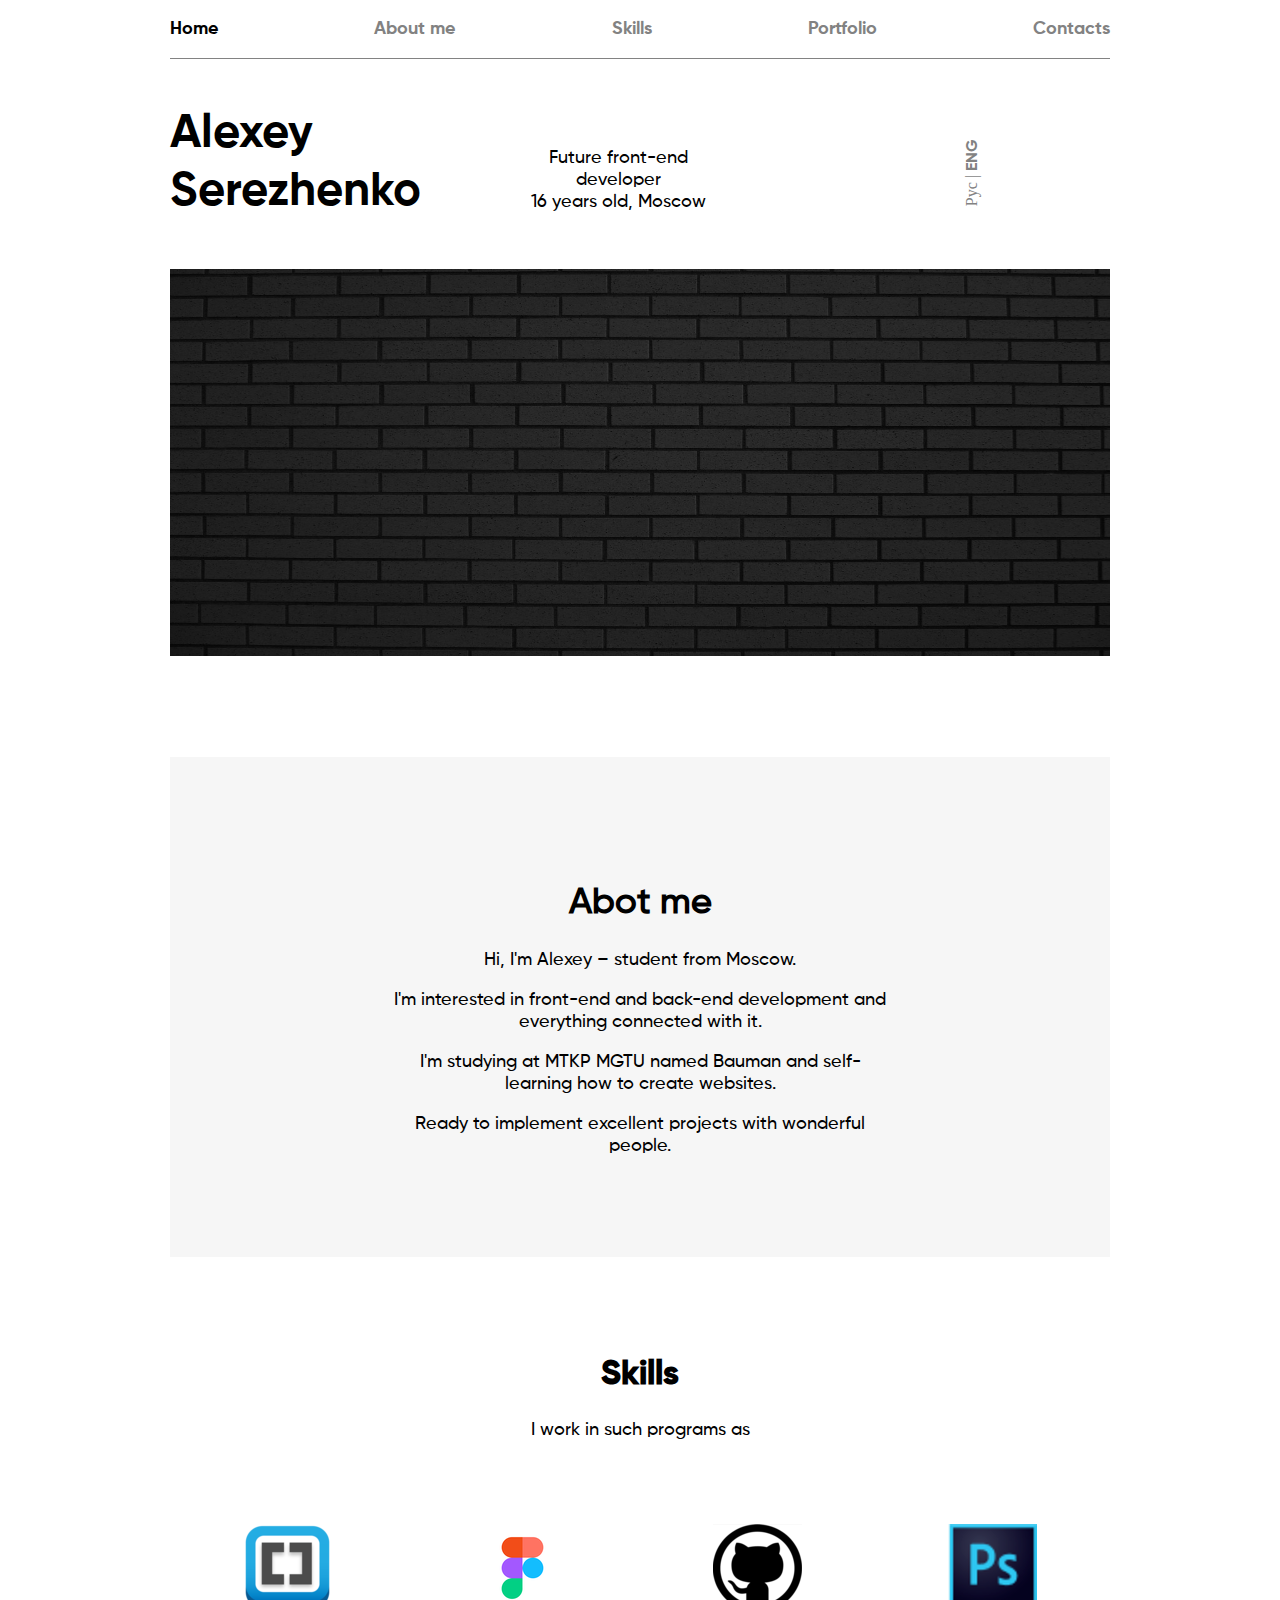
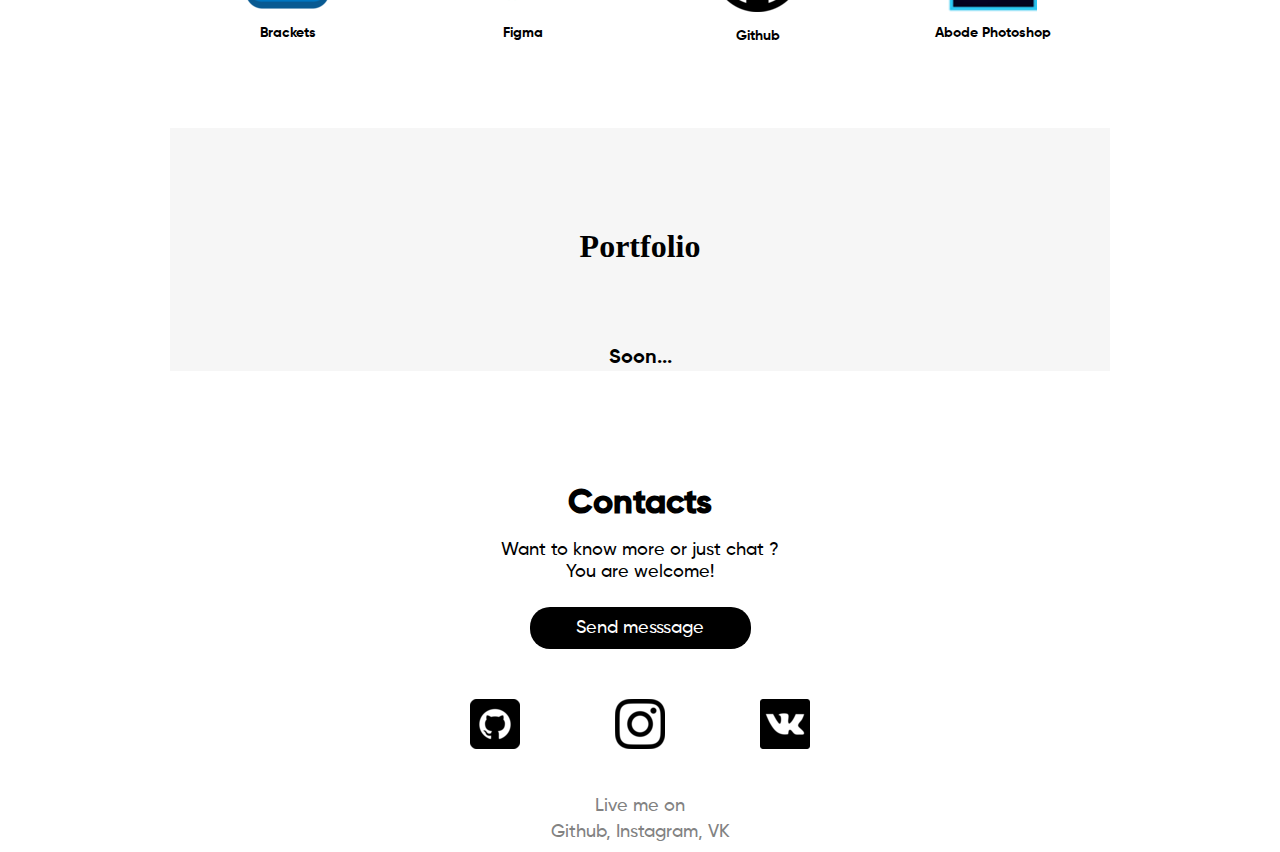
<file: index.html>
<!DOCTYPE html>
<html>
<head>
  <meta charset="UTF-8">
  <title>Portfolio</title>
  <link rel="stylesheet" href="css/style.css" />
</head>
<body>
  <div id="main">
     <div id="wrapper">
         <header>
            <nav class="navbar">
                 <ul id="ul_navbar">
                     <div class="fl"><li class="nav1">Home</li></div>
                     <div class="fl"><li class="nav"><a href="#second">About me</a></li></div>
                     <div class="fl"><li class="nav"><a href="#third">Skills</a></li></div>
                     <div class="fl"><li class="nav"><a href="#last">Portfolio</a></li></div>
                     <div class="fl"><li class="nav2"><a href="#footer">Contacts</a></li></div>
                 </ul>
            </nav>
         </header> 
         <section id="first">
              <div id="grid1">
               <p id="name">Alexey<br />Serezhenko</p>
               <p id="I">Future front-end developer<br />16 years old, Moscow</p>

               <div class="lng">
               <a href="index-russian.html" id="lng_ru">Рус</a>
               <a id="stick">|</a>
               <a id="lng_eng">ENG</a> 
               </div>
</div>
              <img src="img/12.jpg" id="me_photo"/> 
         </section>
         
         <section id="second">
            <div id="about_me">
                 <div id="ct">
              <h1 id="ab">Abot me</h1>
                <p>Hi, I'm Alexey – student from Moscow.</p>
                <p>I'm interested in front-end and back-end development and everything connected with it.</p>
<p>I'm studying at MTKP MGTU named Bauman and self-learning how to create websites.</p>
<p>Ready to implement excellent projects
 with wonderful people.</p> 
           </div>           
            </div>        
         </section>
         
         <section id="third">
             <h1 id="skills">Skills</h1>
             <p id="progs">I work in such programs as</p>
                <ul id="grid">
                   <li><img src="img/brackets.png" class="skills_ph" />
                   <figcaption>Brackets</figcaption></li>
                   <li><img src="img/figma.png" class="skills_ph" />
                   <figcaption>Figma</figcaption></li>
                   <li><img src="img/github.png" class="skills_ph" />
                   <figcaption id="gt">Github</figcaption></li>
                   <li><img src="img/ps.png" class="skills_ph" />
                   <figcaption>Abode Photoshop</figcaption></li> 
                </ul> 
         </section>
         
         <section id="last">
            <div id="portfolio">
                <h1 id="portfol">Portfolio</h1>
                <p id="soon">Soon...</p>
             </div>
         </section>
         <footer id="footer">
             <div id="contain">
                 <h1 id="skills">Contacts</h1>
                 <p>Want to know more or just chat ?</p>
                 <p>You are welcome!</p>
                 <form>
                     <button id="bt">
                         <p id="snd">Send messsage</p>
                     </button>
                 </form>
                    <div>
                     <ul id="ul_ft">
                     <li class="ct_ph"><a href="https://github.com/BipBopViy"><img src="img/githubfoot.png" /></a></li>
                     <li class="ct_ph"><a href="https://www.instagram.com/a1exeyserg/"><img src="img/instfoot.png" /></a></li>
                     <li class="ct_ph"><a href="https://vk.com/pr0sto_leha"><img src="img/vkfoot.png" /></a></li>
                     </ul>
                     </div>
                 <p id="social">Live me on</p>
                 <p id="social"><br /> Github, Instagram, VK</p>
             </div>
         </footer>
     </div>
  </div>
</body>
</html>
</file>
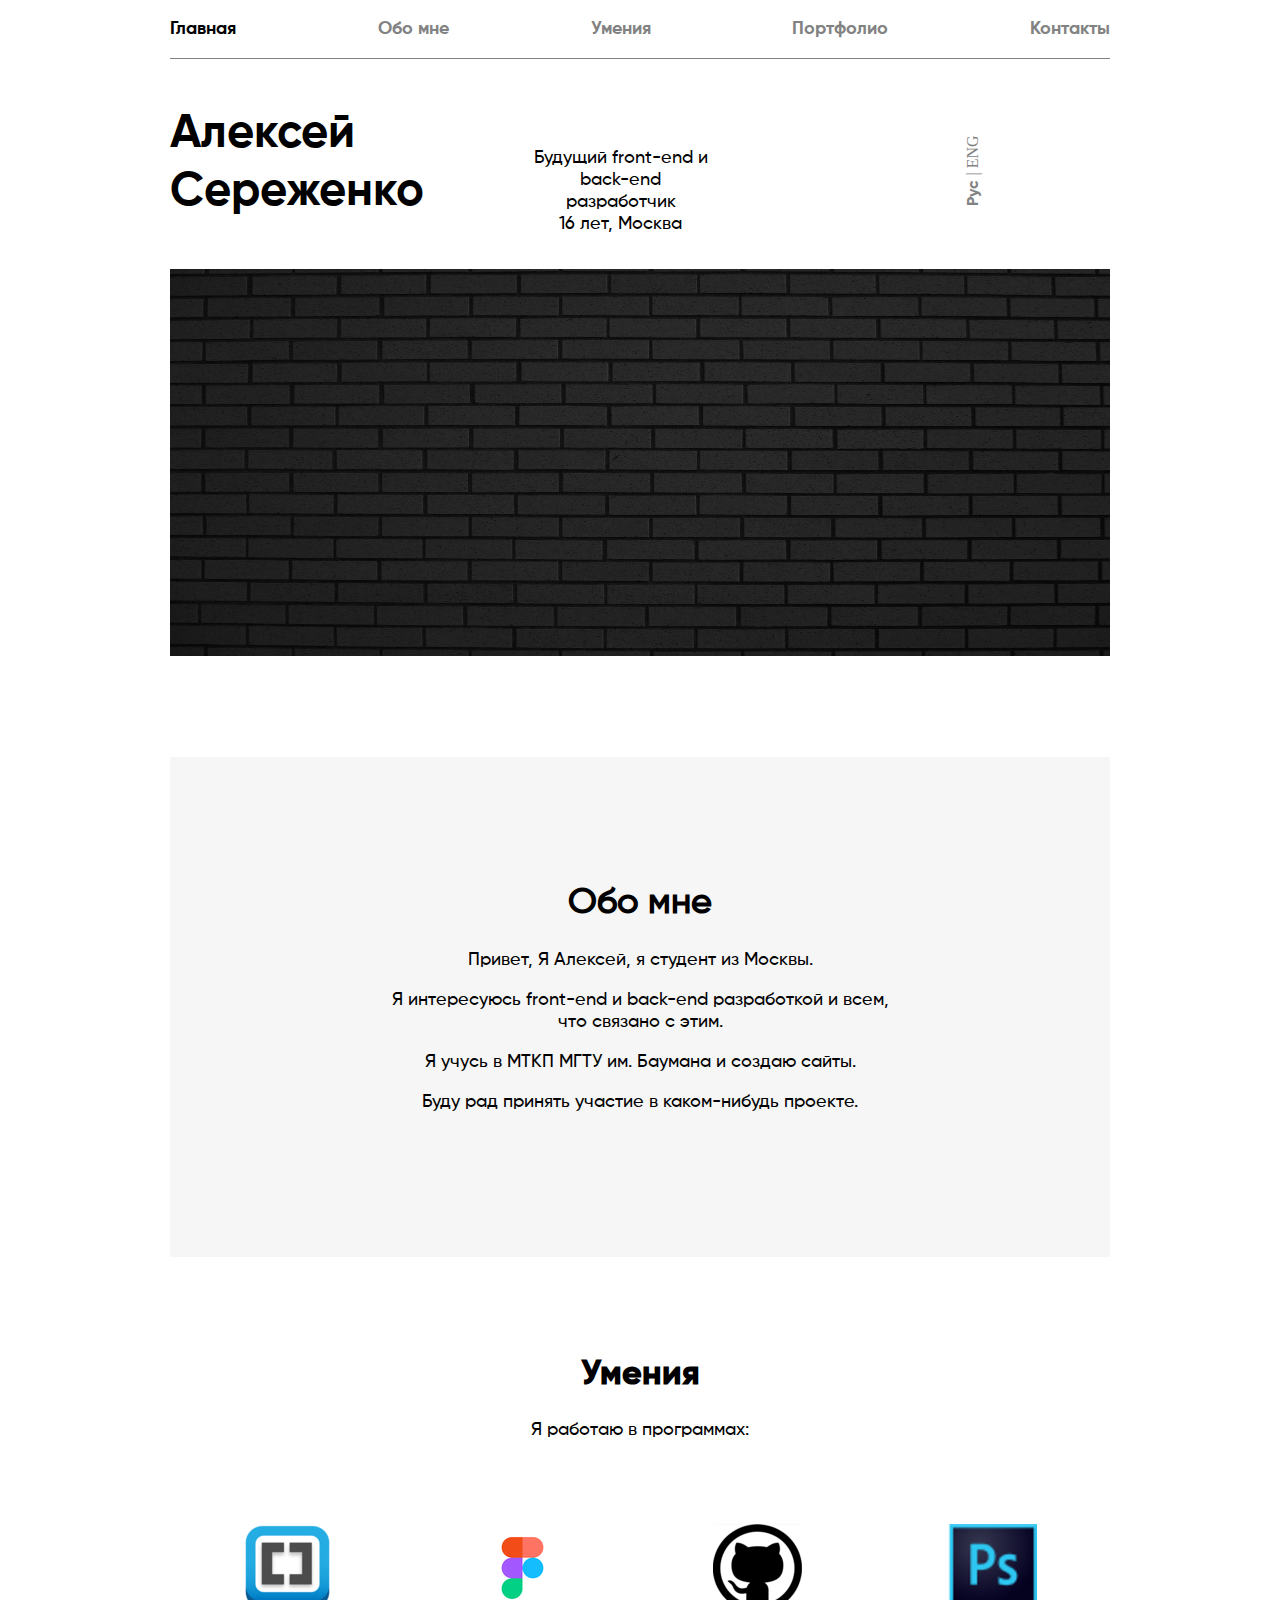
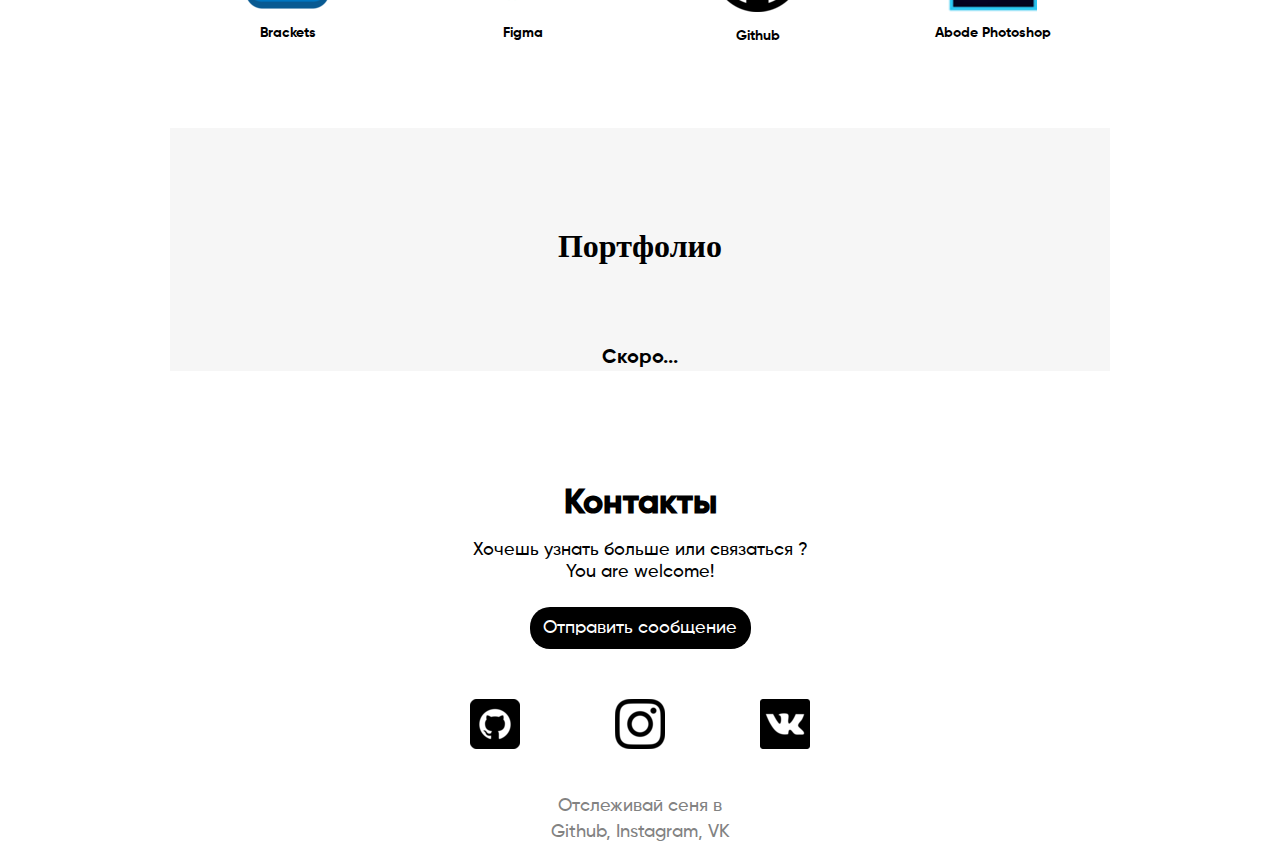
<file: index-russian.html>
<!DOCTYPE html>
<html>
<head>
  <meta charset="UTF-8">
  <title>Портфолио</title>
  <link rel="stylesheet" href="css/style_russian.css" />
</head>
<body>
  <div id="main">
     <div id="wrapper">
       
<!-- Шапка --> 
        
         <header>
              <nav class="navbar">
                   <ul id="ul_navbar">
                       <li>Главная</li>
                       <li><a href="#second">Обо мне</a></li>
                       <li><a href="#third">Умения</a></li>
                       <li><a href="#last">Портфолио</a></li>
                       <li><a href="#footer">Контакты</a></li>
                   </ul>
              </nav>
         </header> 
         
<!-- Наполнение секции "Главная" -->

         <section id="first">
              <div id="grid1">
                  <p id="name">Алексей<br />Сереженко</p>
                  <p id="I">Будущий front-end и back-end разработчик<br />16 лет, Москва</p>
                      <div class="lng">
                          <a id="lng_ru">Рус</a>
                          <a id="stick">|</a>
                          <a href="index.html" id="lng_eng">ENG</a> 
                      </div>
              </div>
              <img src="img/12.jpg" id="me_photo" alt="My face ;)"/> 
         </section>
         
<!-- Наполнение секции "Обо мне" -->
         
         <section id="second">
             <div id="about_me">
                 <div id="ct">
                     <h1 id="ab">Обо мне</h1>
                     <p>Привет, Я Алексей, я студент из Москвы.</p>
                     <p>Я интересуюсь front-end и back-end разработкой и всем, что связано с этим.</p>
                     <p>Я учусь в МТКП МГТУ им. Баумана и создаю сайты.</p>
                     <p>Буду рад принять участие в каком-нибудь проекте.</p> 
                 </div>           
             </div>        
         </section>
                
<!-- Наполнение секции "Умения" -->
                 
         <section id="third">
             <h1 id="skills">Умения</h1>
             <p id="progs">Я работаю в программах: </p>
                <ul id="grid">
                   <li><img src="img/brackets.png" class="skills_ph" />
                   <figcaption>Brackets</figcaption></li>
                   <li><img src="img/figma.png" class="skills_ph" />
                   <figcaption>Figma</figcaption></li>
                   <li><img src="img/github.png" class="skills_ph" />
                   <figcaption id="gt">Github</figcaption></li>
                   <li><img src="img/ps.png" class="skills_ph" />
                   <figcaption>Abode Photoshop</figcaption></li> 
                </ul> 
         </section>
         
<!-- Наполнение секции "Портфолио" -->         
         
         <section id="last">
            <div id="portfolio">
                <h1 id="portfol">Портфолио</h1>
                <p id="soon">Скоро...</p>
             </div>
         </section>
         
<!-- Наполнение секции "Контакты" - контейнер footer -->      
         
         <footer id="footer">
             <div id="contain">
                 <h1 id="skills">Контакты</h1>
                 <p>Хочешь узнать больше или связаться ?</p>
                 <p>You are welcome!</p>
                     <form>
                         <button id="bt">
                             <p id="snd">Отправить сообщение</p>
                         </button>
                     </form>
                         <div>
                             <ul id="ul_ft">
                                 <li class="ct_ph"><a href="https://github.com/BipBopViy"><img src="img/githubfoot.png" /></a></li>
                                 <li class="ct_ph"><a href="https://www.instagram.com/a1exeyserg/"><img src="img/instfoot.png" /></a></li>
                                 <li class="ct_ph"><a href="https://vk.com/pr0sto_leha"><img src="img/vkfoot.png" /></a></li>
                             </ul>
                         </div>
                 <p id="social">Отслеживай сеня в</p>
                 <p id="social"><br /> Github, Instagram, VK</p>
             </div>
         </footer>
     </div>
  </div>
</body>
</html>
</file>
<file: css/style.css>
@font-face {
  font-family: "Gilroy-Bold";
  font-style: normal;
  font-weight: normal;
  src: url("../fonts/Gilroy-Bold.woff") format("woff");
}
@font-face {
  font-family: "Gilroy-Medium";
  font-style: normal;
  font-weight: normal;
  src: url("../fonts/Gilroy-Medium.woff") format("woff");
}

#main {
    max-width: 100%;

}
#wrapper {
    margin: 0 auto;
    max-width: 940px;

}
a {
    text-decoration: none;
    color:#828282;
}
.navbar {
    max-width: 100%;
    border-bottom: 1px solid #828282;
    line-height: 22px;      
}

#ul_navbar {
    font-size: 18px;
    list-style-type: none;
    font-family: Gilroy-Bold;
    padding: 0px 0px;
    flex-wrap: wrap;
    display: flex;
    justify-content: space-between;
}
#name {
    font-family: Gilroy-Bold;
    font-size: 47px;   
    display: inline-block;
    max-width: 300px;
    margin-right: 100px;

}
#I {
    text-align: center;
    display: inline-block;
    font-family: Gilroy-Medium;
    font-size: 18px;   
    margin-right: 100px;
    margin-top: 30%;
}
#me_photo {
    height: 387px;
    width: 100%;
    margin-bottom: 97px;
}
#about_me {
    text-align: center;
    font-family: Gilroy-Bold;
    font-size: 34px;
    margin: 0px auto;
    display: block;
    height: 500px;
}
#second {
    display: block;
    max-width: 100%;
    max-height: 506px;
    background-color: #F6F6F6;
    margin-bottom: 97px;
    
}
#ab {
    text-align: center;
}
#ct {
    display: inline-block;
    width: 500px;
    text-align: center;
    font-family: Gilroy-Medium;
    font-size: 18px;
    margin: 100px auto;
 
}

#grid {
    padding: 0px 0px;
    margin: 83px 0px;
    display: grid;
    grid-template-columns: repeat(4, 1fr);
    width: 100%;
    list-style-type: none; 
    justify-items: center;
    font-family: Gilroy-Bold;
    text-align: center;
    font-size: 14px;
    
}
#skills {
    text-align: center;
    font-family: Gilroy-Bold; 
    font-size: 34px;
}
#progs {
    font-family: Gilroy-Medium;
    text-align: center;
    font-size: 18px;   
}
.skills_ph {
    width: 89px;
    height: 88px;
    margin-bottom: 8px;
}
#gt {
    margin-top: 3px;
}
#last {
    display: block;
    max-width: 100%;
    max-height: 506px;
    background-color: #F6F6F6;
    margin-bottom: 112px;   
}
#portfolio {
    
}
#portfol {
    display: block;
    padding: 100px 0px 60px 0px;
    text-align:center;
}
#soon {
    font-family: Gilroy-Bold;
    text-align: center;
    font-size: 20px;
}
#footer {
    margin-top: 100px;
}
#contain {
    width: 340px;
    margin: 0px auto;
    text-align: center;
    font-size: 18px;
}
#contain p{
    line-height: 4px;
    font-family: Gilroy-Medium;
    font-size: 18px
}
#ul_ft {
    padding: 0px 0px;
     display: flex;
    list-style-type: none;
    width: 100%;
    grid-template-columns: repeat(3, 1fr);
    justify-content: space-between;
    margin: 50px auto;
}
.ct_ph {
}
#social {
    color: #828282;
    font-size: 14px;
}
#snd {
    color: white;
    font-family: Gilroy-Bold;
    font-size: 18px;
}
#bt {
    margin-top: 15px;
    background-color: black;
    border-radius: 20px;
    width: 65%;
    border: none;
}

.lng {
    display: inline-block;
    transform: rotate(-90deg);
    height: 0px;
}
#grid1 {
    display: grid;
    grid-template-columns: repeat(3, 1fr);
    justify-content: center;
}
#lng_eng, stick {
    font-family: Gilroy-Bold;
}
</file>
<file: css/style_russian.css>
@font-face {
  font-family: "Gilroy-Bold";
  font-style: normal;
  font-weight: normal;
  src: url("../fonts/Gilroy-Bold.woff") format("woff");
}
@font-face {
  font-family: "Gilroy-Medium";
  font-style: normal;
  font-weight: normal;
  src: url("../fonts/Gilroy-Medium.woff") format("woff");
}

/* Общие */

#main {
    max-width: 100%;

}
#wrapper {
    margin: 0 auto;
    max-width: 940px;

}
a {
    text-decoration: none;
    color:#828282;
}

/* Шапка */

.navbar {
    max-width: 100%;
    border-bottom: 1px solid #828282;
    line-height: 22px;      
}

#ul_navbar {
    font-size: 18px;
    list-style-type: none;
    font-family: Gilroy-Bold;
    padding: 0px 0px;
    flex-wrap: wrap;
    display: flex;
    justify-content: space-between;
}

/* "Главная" секция */

#grid1 {
    display: grid;
    grid-template-columns: repeat(3, 1fr);
    justify-content: center;
}

#name {
    font-family: Gilroy-Bold;
    font-size: 47px;   
    display: inline-block;
    max-width: 300px;
    margin-right: 100px;

}
#I {
    text-align: center;
    display: inline-block;
    font-family: Gilroy-Medium;
    font-size: 18px;   
    margin-right: 100px;
    margin-top: 30%;
}
#me_photo {
    height: 387px;
    width: 100%;
    margin-bottom: 97px;
}
.lng {
    display: inline-block;
    transform: rotate(-90deg);
    height: 0px;
}

#lng_ru, stick {
    font-family: Gilroy-Bold;
}

/* "Обо мне" секция */

#about_me {
    text-align: center;
    font-family: Gilroy-Bold;
    font-size: 34px;
    margin: 0px auto;
    display: block;
    height: 500px;
}
#second {
    display: block;
    max-width: 100%;
    max-height: 506px;
    background-color: #F6F6F6;
    margin-bottom: 97px;
    
}
#ab {
    text-align: center;
}
#ct {
    display: inline-block;
    width: 500px;
    text-align: center;
    font-family: Gilroy-Medium;
    font-size: 18px;
    margin: 100px auto;
 
}

/* "Умения" секция */

#grid {
    padding: 0px 0px;
    margin: 83px 0px;
    display: grid;
    grid-template-columns: repeat(4, 1fr);
    width: 100%;
    list-style-type: none; 
    justify-items: center;
    font-family: Gilroy-Bold;
    text-align: center;
    font-size: 14px;
    
}
#skills {
    text-align: center;
    font-family: Gilroy-Bold; 
    font-size: 34px;
}
#progs {
    font-family: Gilroy-Medium;
    text-align: center;
    font-size: 18px;   
}
.skills_ph {
    width: 89px;
    height: 88px;
    margin-bottom: 8px;
}

#gt {
    margin-top: 3px;
}

/* "Портфолио" секция */

#last {
    display: block;
    max-width: 100%;
    max-height: 506px;
    background-color: #F6F6F6;
    margin-bottom: 112px;   
}
#portfolio {
    
}
#portfol {
    display: block;
    padding: 100px 0px 60px 0px;
    text-align:center;
}
#soon {
    font-family: Gilroy-Bold;
    text-align: center;
    font-size: 20px;
}

/* "Контакты" секция */

#footer {
    margin-top: 100px;
}
#contain {
    width: 340px;
    margin: 0px auto;
    text-align: center;
    font-size: 18px;
}
#contain p{
    line-height: 4px;
    font-family: Gilroy-Medium;
    font-size: 18px
}
#ul_ft {
    padding: 0px 0px;
     display: flex;
    list-style-type: none;
    width: 100%;
    grid-template-columns: repeat(3, 1fr);
    justify-content: space-between;
    margin: 50px auto;
}
.ct_ph {
}
#social {
    color: #828282;
    font-size: 14px;
}
#snd {
    color: white;
    font-family: Gilroy-Bold;
    font-size: 18px;
}
#bt {
    margin-top: 15px;
    background-color: black;
    border-radius: 20px;
    width: 65%;
    border: none;
}
</file>
